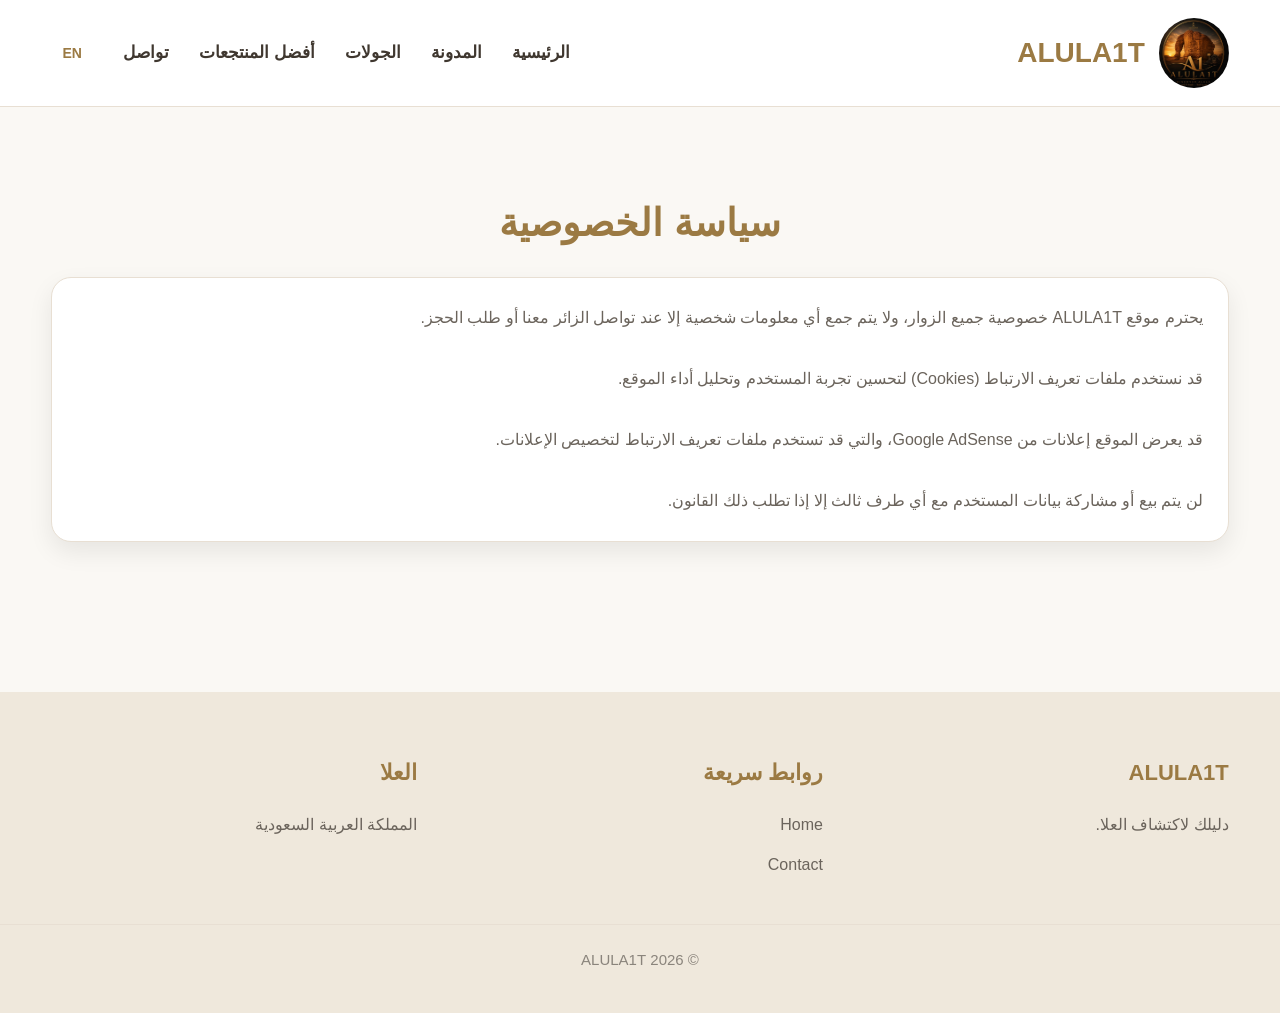
<file: * privacy.html>
<!DOCTYPE html>
<html lang="ar" dir="rtl">

<head>

<meta charset="UTF-8">
<meta name="viewport" content="width=device-width, initial-scale=1.0">

<title>سياسة الخصوصية | ALULA1T</title>

<meta name="description" content="سياسة الخصوصية الخاصة بموقع ALULA1T.">

<link rel="stylesheet" href="style.css">

</head>

<body>

<header class="site-header">

<div class="container nav">

<a href="index.html" class="brand">
<img src="IMG_4136.jpeg" alt="ALULA1T">
<span>ALULA1T</span>
</a>

<nav class="menu">

<a href="index.html" data-ar="الرئيسية" data-en="Home">الرئيسية</a>
<a href="blog.html" data-ar="المدونة" data-en="Blog">المدونة</a>
<a href="tours.html" data-ar="الجولات" data-en="Tours">الجولات</a>
<a href="resorts.html" data-ar="أفضل المنتجعات" data-en="Top Resorts">أفضل المنتجعات</a>
<a href="contact.html" data-ar="تواصل" data-en="Contact">تواصل</a>

<button class="lang-btn" onclick="toggleLang()">EN</button>

</nav>

</div>

</header>

<section class="section">

<div class="container">

<h1 class="section-title"
data-ar="سياسة الخصوصية"
data-en="Privacy Policy">
سياسة الخصوصية
</h1>

<div class="card">

<div class="card-content">

<p
data-ar="يحترم موقع ALULA1T خصوصية جميع الزوار، ولا يتم جمع أي معلومات شخصية إلا عند تواصل الزائر معنا أو طلب الحجز."
data-en="ALULA1T respects the privacy of all visitors. Personal information is only collected when you contact us or request a booking.">
يحترم موقع ALULA1T خصوصية جميع الزوار، ولا يتم جمع أي معلومات شخصية إلا عند تواصل الزائر معنا أو طلب الحجز.
</p>

<br>

<p
data-ar="قد نستخدم ملفات تعريف الارتباط (Cookies) لتحسين تجربة المستخدم وتحليل أداء الموقع."
data-en="Cookies may be used to improve user experience and analyze website performance.">
قد نستخدم ملفات تعريف الارتباط (Cookies) لتحسين تجربة المستخدم وتحليل أداء الموقع.
</p>

<br>

<p
data-ar="قد يعرض الموقع إعلانات من Google AdSense، والتي قد تستخدم ملفات تعريف الارتباط لتخصيص الإعلانات."
data-en="The website may display Google AdSense advertisements, which may use cookies to personalize ads.">
قد يعرض الموقع إعلانات من Google AdSense، والتي قد تستخدم ملفات تعريف الارتباط لتخصيص الإعلانات.
</p>

<br>

<p
data-ar="لن يتم بيع أو مشاركة بيانات المستخدم مع أي طرف ثالث إلا إذا تطلب ذلك القانون."
data-en="User information will not be sold or shared with third parties unless required by law.">
لن يتم بيع أو مشاركة بيانات المستخدم مع أي طرف ثالث إلا إذا تطلب ذلك القانون.
</p>

</div>

</div>

</div>

</section>

<footer>

<div class="container footer-grid">

<div>

<h3>ALULA1T</h3>

<p data-ar="دليلك لاكتشاف العلا."
data-en="Your guide to discovering AlUla.">
دليلك لاكتشاف العلا.
</p>

</div>

<div>

<h3 data-ar="روابط سريعة"
data-en="Quick Links">
روابط سريعة
</h3>

<p><a href="index.html">Home</a></p>
<p><a href="contact.html">Contact</a></p>

</div>

<div>

<h3 data-ar="العلا"
data-en="AlUla">
العلا
</h3>

<p data-ar="المملكة العربية السعودية"
data-en="Saudi Arabia">
المملكة العربية السعودية
</p>

</div>

</div>

<p class="copyright">

© 2026 ALULA1T

</p>

</footer>

<script>

let currentLang=localStorage.getItem("lang")||"ar";

function applyLang(){

document.documentElement.lang=currentLang;
document.documentElement.dir=currentLang==="ar"?"rtl":"ltr";

document.querySelectorAll("[data-ar]").forEach(el=>{
el.textContent=currentLang==="ar"?el.dataset.ar:el.dataset.en;
});

const btn=document.querySelector(".lang-btn");

if(btn){
btn.textContent=currentLang==="ar"?"EN":"AR";
}

}

function toggleLang(){

currentLang=currentLang==="ar"?"en":"ar";

localStorage.setItem("lang",currentLang);

applyLang();

}

applyLang();

</script>

</body>

</html>
</file>
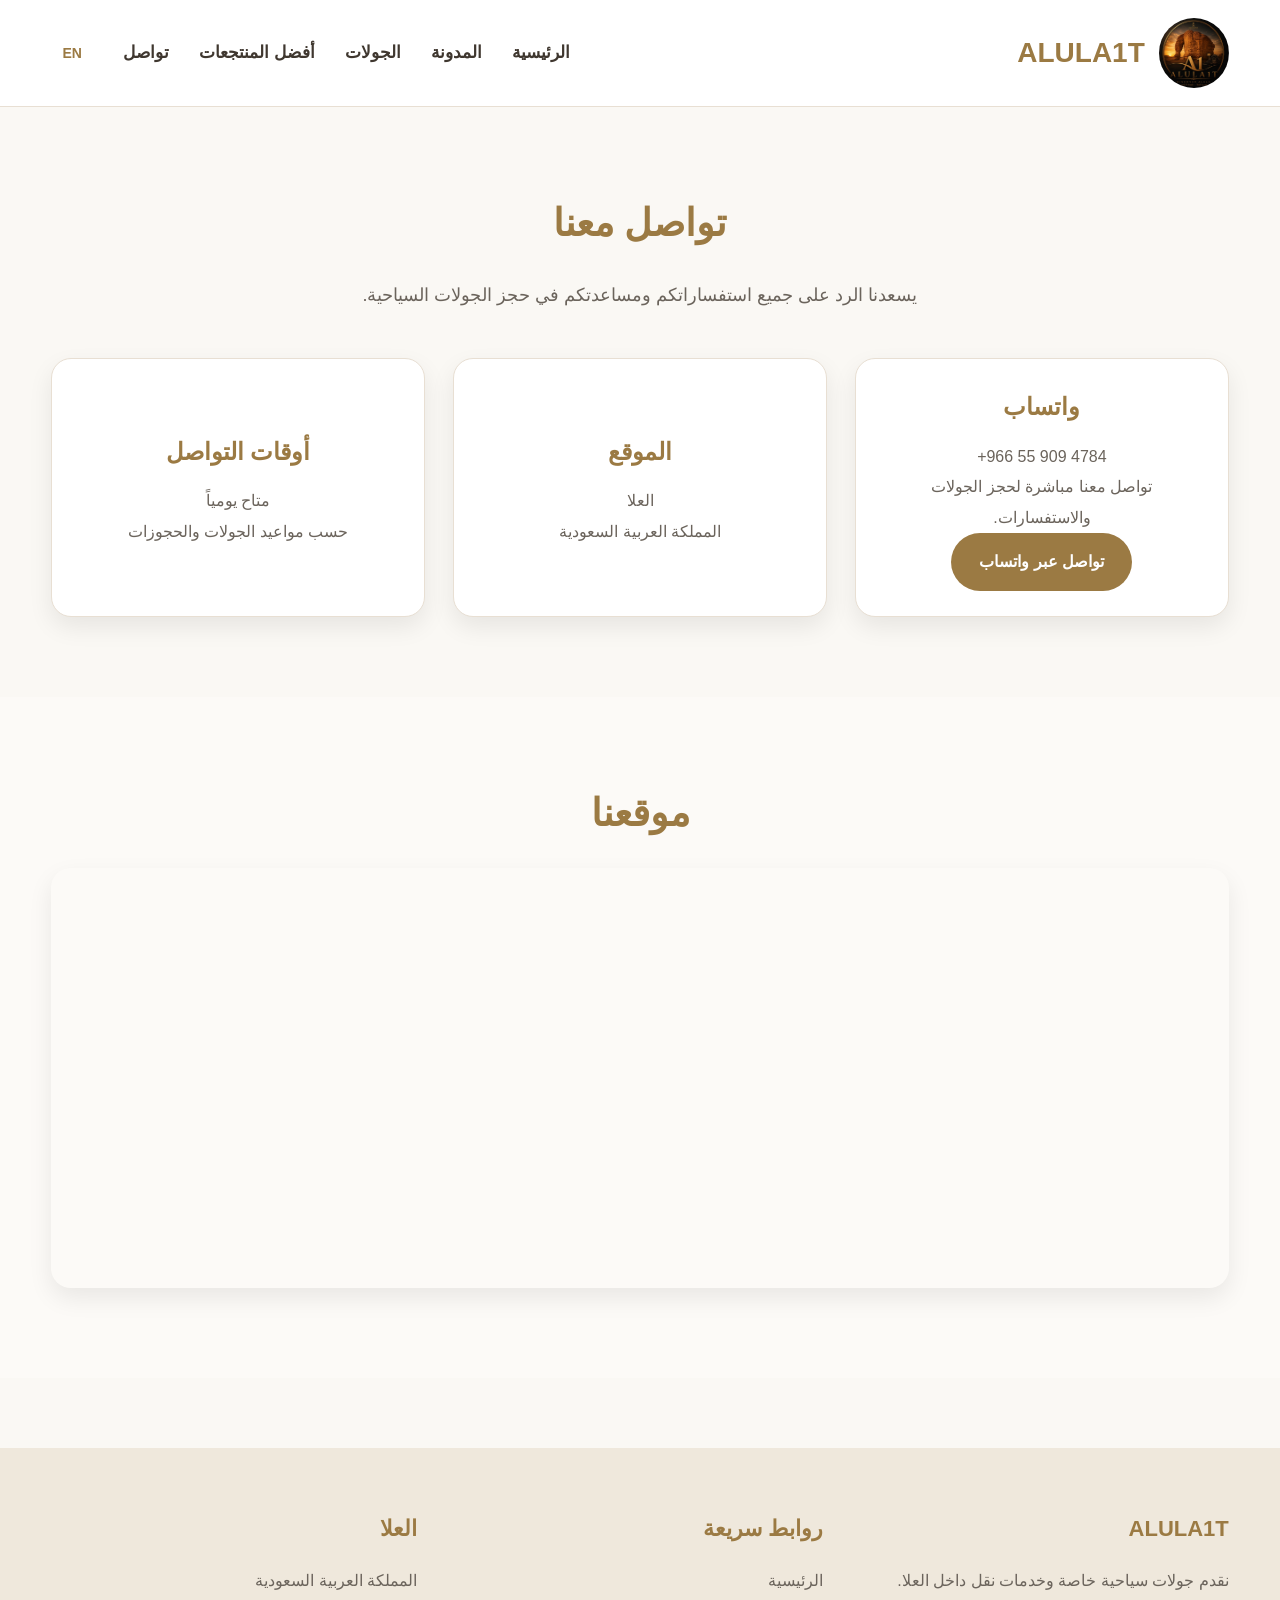
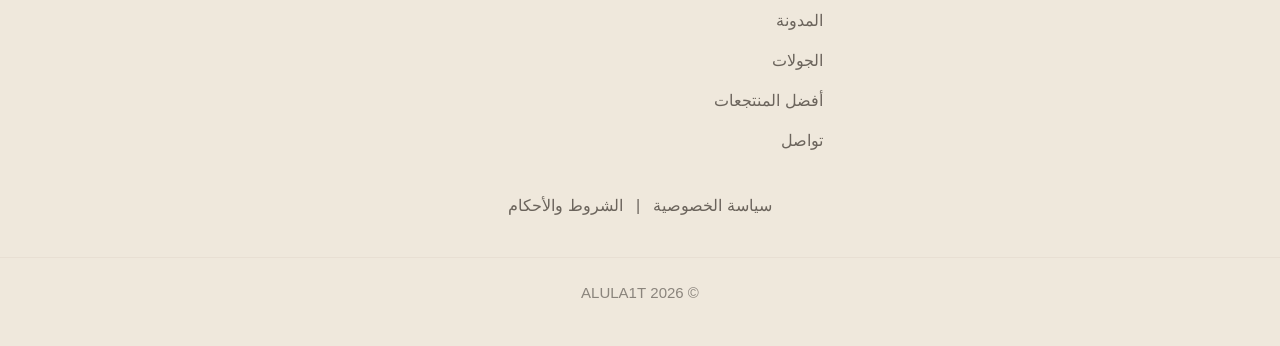
<file: contact.html>
<!DOCTYPE html>
<html lang="ar" dir="rtl">

<head>

<meta charset="UTF-8">

<meta name="viewport" content="width=device-width, initial-scale=1.0">

<title>تواصل | ALULA1T</title>

<meta name="description" content="تواصل مع ALULA1T لحجز الجولات السياحية في العلا.">

<link rel="stylesheet" href="style.css">

</head>

<body>

<header class="site-header">

<div class="container nav">

<a href="index.html" class="brand">

<img src="IMG_4136.jpeg" alt="ALULA1T">

<span>ALULA1T</span>

</a>

<nav class="menu">

<a href="index.html" data-ar="الرئيسية" data-en="Home">الرئيسية</a>

<a href="blog.html" data-ar="المدونة" data-en="Blog">المدونة</a>

<a href="tours.html" data-ar="الجولات" data-en="Tours">الجولات</a>

<a href="resorts.html" data-ar="أفضل المنتجعات" data-en="Top Resorts">أفضل المنتجعات</a>

<a href="contact.html" data-ar="تواصل" data-en="Contact">تواصل</a>

<button class="lang-btn" onclick="toggleLang()">
EN
</button>

</nav>

</div>

</header>

<section class="section">

<div class="container">

<h1 class="section-title"
data-ar="تواصل معنا"
data-en="Contact Us">
تواصل معنا
</h1>

<p class="lead"
data-ar="يسعدنا الرد على جميع استفساراتكم ومساعدتكم في حجز الجولات السياحية."
data-en="We're happy to answer your questions and help you book your AlUla tour.">
يسعدنا الرد على جميع استفساراتكم ومساعدتكم في حجز الجولات السياحية.
</p>

<div class="cards text-only">
<div class="card">

<div class="card-content">

<h3
data-ar="واتساب"
data-en="WhatsApp">
واتساب
</h3>

<p dir="ltr">
+966 55 909 4784
</p>

<p
data-ar="تواصل معنا مباشرة لحجز الجولات والاستفسارات."
data-en="Contact us directly for bookings and inquiries.">
تواصل معنا مباشرة لحجز الجولات والاستفسارات.
</p>

<a href="https://wa.me/966559094784" class="btn" target="_blank"
data-ar="تواصل عبر واتساب"
data-en="Chat on WhatsApp">
تواصل عبر واتساب
</a>

</div>

</div>

<div class="card">

<div class="card-content">

<h3
data-ar="الموقع"
data-en="Location">
الموقع
</h3>

<p
data-ar="العلا"
data-en="AlUla">
العلا
</p>

<p
data-ar="المملكة العربية السعودية"
data-en="Saudi Arabia">
المملكة العربية السعودية
</p>

</div>

</div>

<div class="card">

<div class="card-content">

<h3
data-ar="أوقات التواصل"
data-en="Availability">
أوقات التواصل
</h3>

<p
data-ar="متاح يومياً"
data-en="Available Daily">
متاح يومياً
</p>

<p
data-ar="حسب مواعيد الجولات والحجوزات"
data-en="According to tour and booking schedules">
حسب مواعيد الجولات والحجوزات
</p>

</div>

</div>

</div>

</div>

</section>

<section class="section soft">

<div class="container">

<h2 class="section-title"
data-ar="موقعنا"
data-en="Our Location">
موقعنا
</h2>

<iframe
class="map"
src="https://www.google.com/maps?q=AlUla&output=embed"
loading="lazy">
</iframe>

</div>

</section>
<footer>

<div class="container footer-grid">

<div>

<h3>ALULA1T</h3>

<p
data-ar="نقدم جولات سياحية خاصة وخدمات نقل داخل العلا."
data-en="We provide private tours and transportation services in AlUla.">
نقدم جولات سياحية خاصة وخدمات نقل داخل العلا.
</p>

</div>

<div>

<h3
data-ar="روابط سريعة"
data-en="Quick Links">
روابط سريعة
</h3>

<p><a href="index.html" data-ar="الرئيسية" data-en="Home">الرئيسية</a></p>
<p><a href="blog.html" data-ar="المدونة" data-en="Blog">المدونة</a></p>
<p><a href="tours.html" data-ar="الجولات" data-en="Tours">الجولات</a></p>
<p><a href="resorts.html" data-ar="أفضل المنتجعات" data-en="Top Resorts">أفضل المنتجعات</a></p>
<p><a href="contact.html" data-ar="تواصل" data-en="Contact">تواصل</a></p>

</div>

<div>

<h3
data-ar="العلا"
data-en="AlUla">
العلا
</h3>

<p
data-ar="المملكة العربية السعودية"
data-en="Saudi Arabia">
المملكة العربية السعودية
</p>

</div>

</div>

<div class="container" style="margin-top:25px;text-align:center;">

<p>

<a href="privacy.html"
data-ar="سياسة الخصوصية"
data-en="Privacy Policy">
سياسة الخصوصية
</a>

&nbsp; | &nbsp;

<a href="terms.html"
data-ar="الشروط والأحكام"
data-en="Terms & Conditions">
الشروط والأحكام
</a>

</p>

</div>

<p class="copyright">

© 2026 ALULA1T

</p>

</footer>

<script>

let currentLang = localStorage.getItem("lang") || "ar";

function applyLang(){

document.documentElement.lang=currentLang;
document.documentElement.dir=currentLang==="ar"?"rtl":"ltr";

document.querySelectorAll("[data-ar]").forEach(el=>{
el.textContent=currentLang==="ar"
?el.dataset.ar
:el.dataset.en;
});

const btn=document.querySelector(".lang-btn");
if(btn){
btn.textContent=currentLang==="ar"?"EN":"AR";
}

}

function toggleLang(){

currentLang=currentLang==="ar"?"en":"ar";

localStorage.setItem("lang",currentLang);

applyLang();

}

applyLang();

</script>

</body>

</html>
</file>
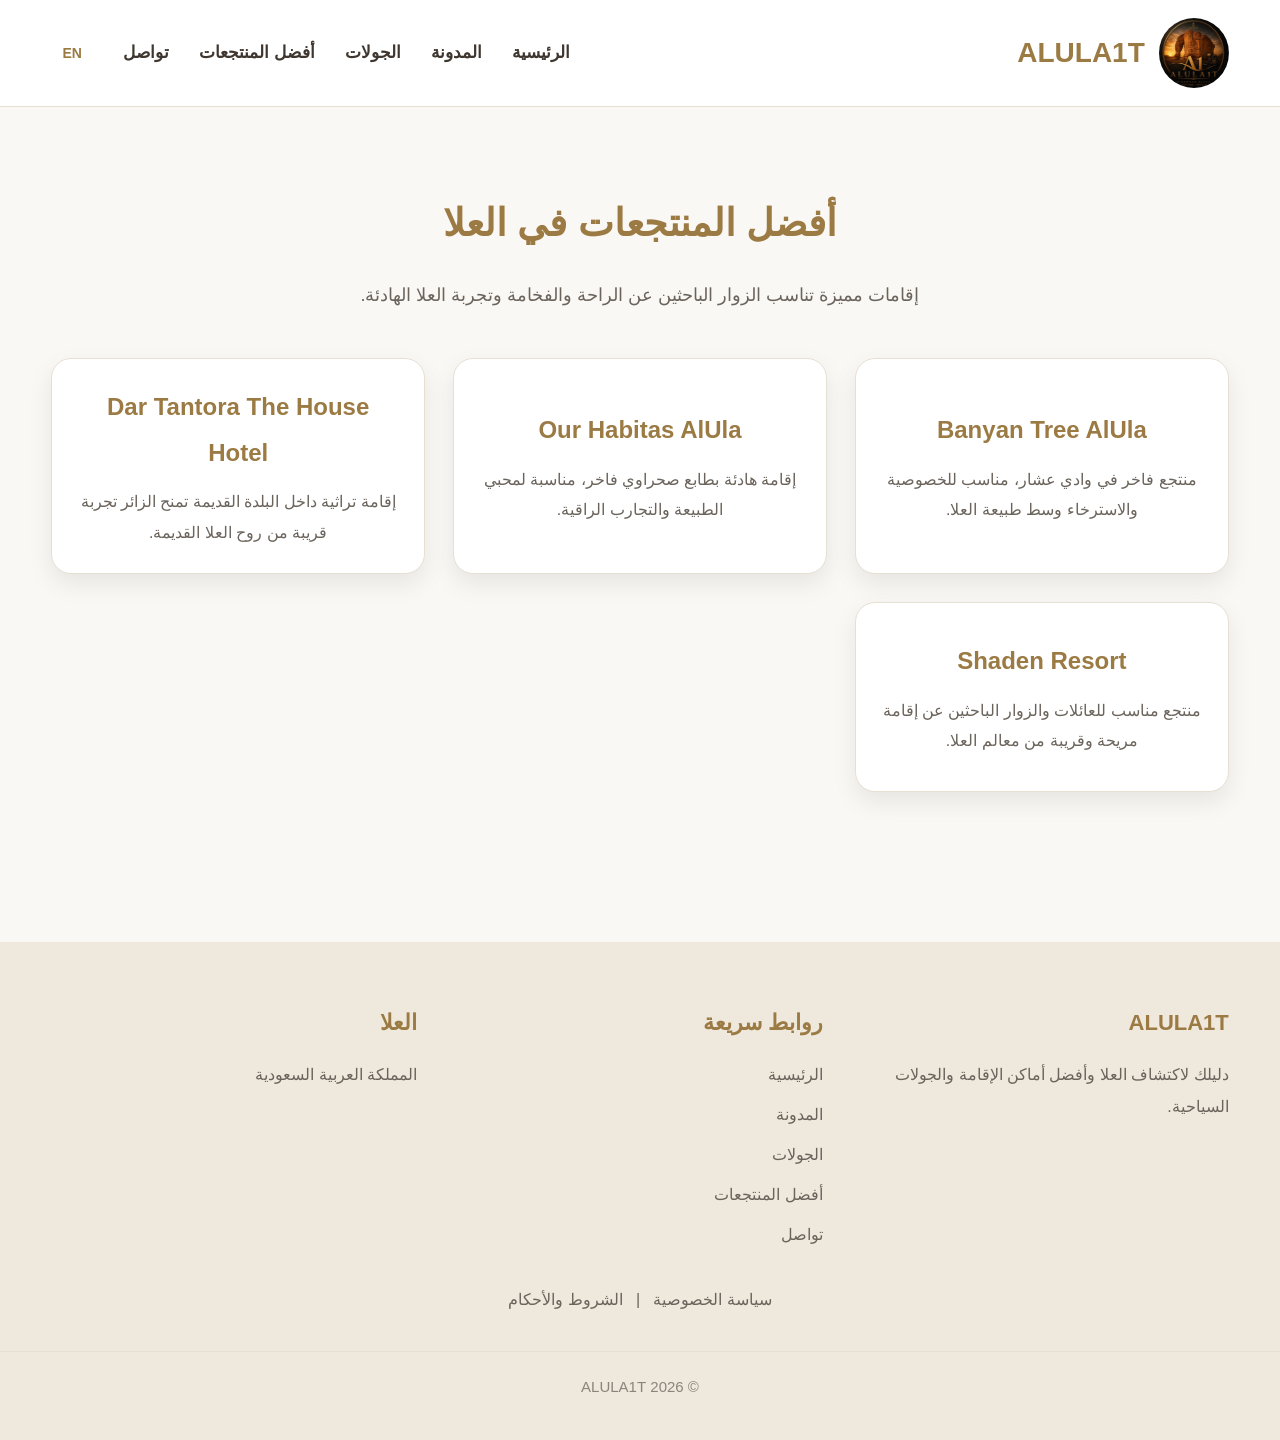
<file: resorts.html>
<!DOCTYPE html>
<html lang="ar" dir="rtl">

<head>
<meta charset="UTF-8">
<meta name="viewport" content="width=device-width, initial-scale=1.0">

<title>أفضل المنتجعات | ALULA1T</title>

<meta name="description" content="أفضل المنتجعات والإقامات في العلا مثل Banyan Tree AlUla وOur Habitas AlUla وDar Tantora وShaden Resort.">

<link rel="stylesheet" href="style.css">
</head>

<body>

<header class="site-header">

<div class="container nav">

<a href="index.html" class="brand">
<img src="IMG_4136.jpeg" alt="ALULA1T">
<span>ALULA1T</span>
</a>

<nav class="menu">

<a href="index.html" data-ar="الرئيسية" data-en="Home">الرئيسية</a>
<a href="blog.html" data-ar="المدونة" data-en="Blog">المدونة</a>
<a href="tours.html" data-ar="الجولات" data-en="Tours">الجولات</a>
<a href="resorts.html" data-ar="أفضل المنتجعات" data-en="Top Resorts">أفضل المنتجعات</a>
<a href="contact.html" data-ar="تواصل" data-en="Contact">تواصل</a>

<button class="lang-btn" onclick="toggleLang()">EN</button>

</nav>

</div>

</header>

<section class="section">

<div class="container">

<h1 class="section-title"
data-ar="أفضل المنتجعات في العلا"
data-en="Top Resorts in AlUla">
أفضل المنتجعات في العلا
</h1>

<p class="lead"
data-ar="إقامات مميزة تناسب الزوار الباحثين عن الراحة والفخامة وتجربة العلا الهادئة."
data-en="Selected stays for visitors looking for comfort, luxury and a peaceful AlUla experience.">
إقامات مميزة تناسب الزوار الباحثين عن الراحة والفخامة وتجربة العلا الهادئة.
</p>

<div class="cards text-only">
<div class="card">
<div class="card-content">

<h3>Banyan Tree AlUla</h3>

<p
data-ar="منتجع فاخر في وادي عشار، مناسب للخصوصية والاسترخاء وسط طبيعة العلا."
data-en="A luxury resort in Ashar Valley, ideal for privacy, relaxation and desert views.">
منتجع فاخر في وادي عشار، مناسب للخصوصية والاسترخاء وسط طبيعة العلا.
</p>

</div>
</div>

<div class="card">
<div class="card-content">

<h3>Our Habitas AlUla</h3>

<p
data-ar="إقامة هادئة بطابع صحراوي فاخر، مناسبة لمحبي الطبيعة والتجارب الراقية."
data-en="A peaceful desert-style stay, ideal for nature lovers and refined experiences.">
إقامة هادئة بطابع صحراوي فاخر، مناسبة لمحبي الطبيعة والتجارب الراقية.
</p>

</div>
</div>

<div class="card">
<div class="card-content">

<h3>Dar Tantora The House Hotel</h3>

<p
data-ar="إقامة تراثية داخل البلدة القديمة تمنح الزائر تجربة قريبة من روح العلا القديمة."
data-en="A heritage stay in the Old Town, offering an experience inspired by historic AlUla.">
إقامة تراثية داخل البلدة القديمة تمنح الزائر تجربة قريبة من روح العلا القديمة.
</p>

</div>
</div>

<div class="card">
<div class="card-content">

<h3>Shaden Resort</h3>

<p
data-ar="منتجع مناسب للعائلات والزوار الباحثين عن إقامة مريحة وقريبة من معالم العلا."
data-en="A comfortable resort suitable for families and visitors who want easy access to AlUla attractions.">
منتجع مناسب للعائلات والزوار الباحثين عن إقامة مريحة وقريبة من معالم العلا.
</p>

</div>
</div>

</div>

</div>

</section>
<footer>

<div class="container footer-grid">

<div>

<h3>ALULA1T</h3>

<p
data-ar="دليلك لاكتشاف العلا وأفضل أماكن الإقامة والجولات السياحية."
data-en="Your guide to discovering AlUla, its best resorts and private tours.">
دليلك لاكتشاف العلا وأفضل أماكن الإقامة والجولات السياحية.
</p>

</div>

<div>

<h3
data-ar="روابط سريعة"
data-en="Quick Links">
روابط سريعة
</h3>

<p><a href="index.html" data-ar="الرئيسية" data-en="Home">الرئيسية</a></p>

<p><a href="blog.html" data-ar="المدونة" data-en="Blog">المدونة</a></p>

<p><a href="tours.html" data-ar="الجولات" data-en="Tours">الجولات</a></p>

<p><a href="resorts.html" data-ar="أفضل المنتجعات" data-en="Top Resorts">أفضل المنتجعات</a></p>

<p><a href="contact.html" data-ar="تواصل" data-en="Contact">تواصل</a></p>

</div>

<div>

<h3
data-ar="العلا"
data-en="AlUla">
العلا
</h3>

<p
data-ar="المملكة العربية السعودية"
data-en="Saudi Arabia">
المملكة العربية السعودية
</p>

</div>

</div>

<div class="container" style="margin-top:25px;text-align:center;">

<p>

<a href="privacy.html"
data-ar="سياسة الخصوصية"
data-en="Privacy Policy">
سياسة الخصوصية
</a>

&nbsp; | &nbsp;

<a href="terms.html"
data-ar="الشروط والأحكام"
data-en="Terms & Conditions">
الشروط والأحكام
</a>

</p>

</div>

<p class="copyright">

© 2026 ALULA1T

</p>

</footer>

<script>

let currentLang = localStorage.getItem("lang") || "ar";

function applyLang(){

document.documentElement.lang=currentLang;
document.documentElement.dir=currentLang==="ar"?"rtl":"ltr";

document.querySelectorAll("[data-ar]").forEach(el=>{
el.textContent=currentLang==="ar"
?el.dataset.ar
:el.dataset.en;
});

const btn=document.querySelector(".lang-btn");
if(btn){
btn.textContent=currentLang==="ar"?"EN":"AR";
}

}

function toggleLang(){

currentLang=currentLang==="ar"?"en":"ar";

localStorage.setItem("lang",currentLang);

applyLang();

}

applyLang();

</script>

</body>

</html>
</file>
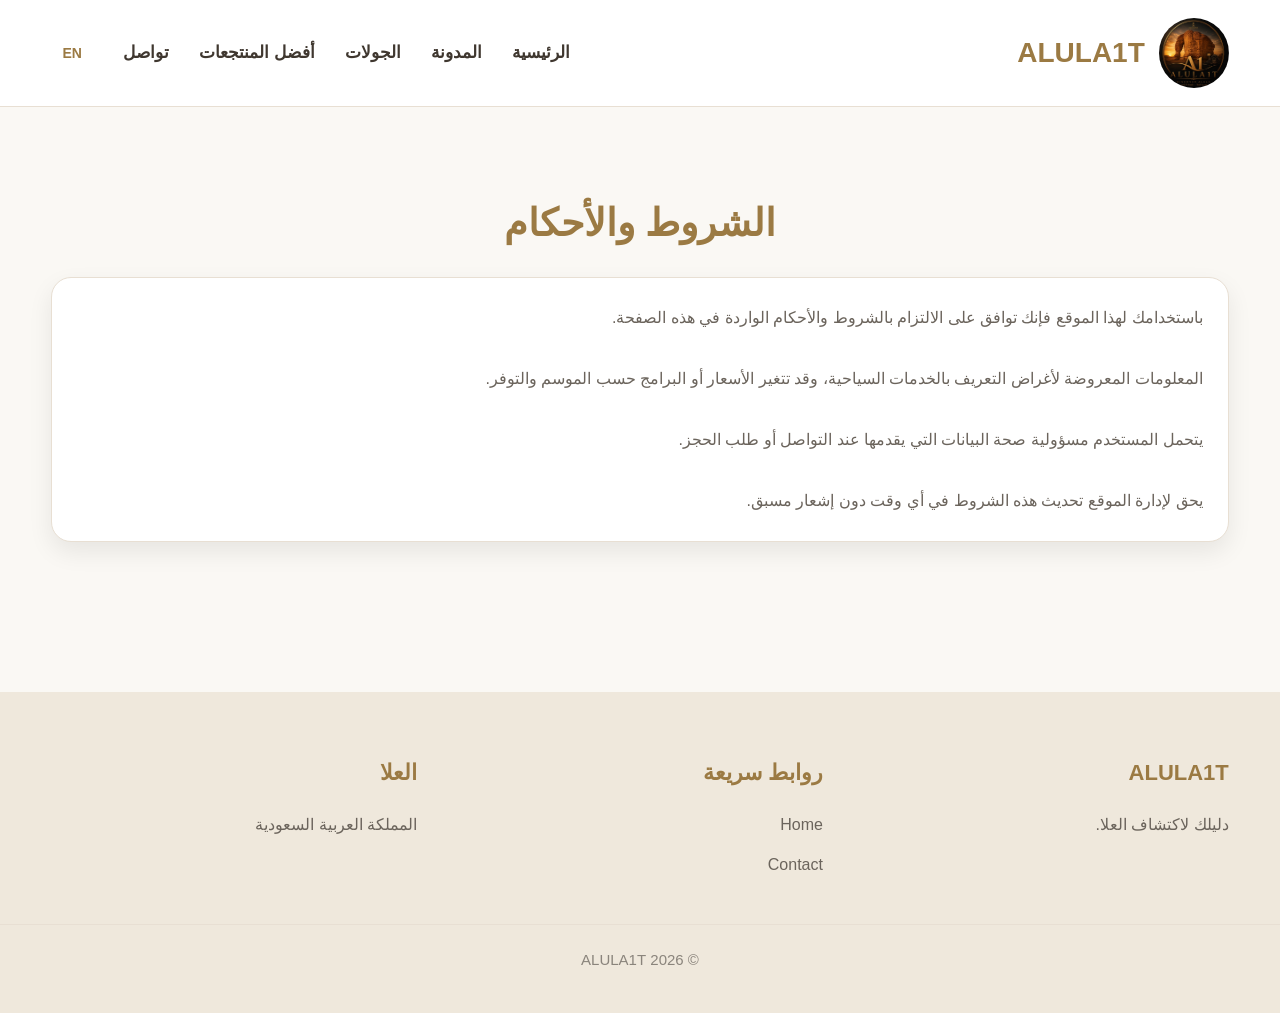
<file: terms.html>
<!DOCTYPE html>
<html lang="ar" dir="rtl">

<head>

<meta charset="UTF-8">
<meta name="viewport" content="width=device-width, initial-scale=1.0">

<title>الشروط والأحكام | ALULA1T</title>

<meta name="description" content="الشروط والأحكام الخاصة بموقع ALULA1T.">

<link rel="stylesheet" href="style.css">

</head>

<body>

<header class="site-header">

<div class="container nav">

<a href="index.html" class="brand">
<img src="IMG_4136.jpeg" alt="ALULA1T">
<span>ALULA1T</span>
</a>

<nav class="menu">

<a href="index.html" data-ar="الرئيسية" data-en="Home">الرئيسية</a>
<a href="blog.html" data-ar="المدونة" data-en="Blog">المدونة</a>
<a href="tours.html" data-ar="الجولات" data-en="Tours">الجولات</a>
<a href="resorts.html" data-ar="أفضل المنتجعات" data-en="Top Resorts">أفضل المنتجعات</a>
<a href="contact.html" data-ar="تواصل" data-en="Contact">تواصل</a>

<button class="lang-btn" onclick="toggleLang()">EN</button>

</nav>

</div>

</header>

<section class="section">

<div class="container">

<h1 class="section-title"
data-ar="الشروط والأحكام"
data-en="Terms & Conditions">
الشروط والأحكام
</h1>

<div class="card">

<div class="card-content">

<p
data-ar="باستخدامك لهذا الموقع فإنك توافق على الالتزام بالشروط والأحكام الواردة في هذه الصفحة."
data-en="By using this website, you agree to these Terms and Conditions.">
باستخدامك لهذا الموقع فإنك توافق على الالتزام بالشروط والأحكام الواردة في هذه الصفحة.
</p>

<br>

<p
data-ar="المعلومات المعروضة لأغراض التعريف بالخدمات السياحية، وقد تتغير الأسعار أو البرامج حسب الموسم والتوفر."
data-en="The information provided is for tourism services. Prices and programs may change depending on season and availability.">
المعلومات المعروضة لأغراض التعريف بالخدمات السياحية، وقد تتغير الأسعار أو البرامج حسب الموسم والتوفر.
</p>

<br>

<p
data-ar="يتحمل المستخدم مسؤولية صحة البيانات التي يقدمها عند التواصل أو طلب الحجز."
data-en="Users are responsible for the accuracy of the information they provide when contacting us or requesting a booking.">
يتحمل المستخدم مسؤولية صحة البيانات التي يقدمها عند التواصل أو طلب الحجز.
</p>

<br>

<p
data-ar="يحق لإدارة الموقع تحديث هذه الشروط في أي وقت دون إشعار مسبق."
data-en="The website owner may update these Terms and Conditions at any time without prior notice.">
يحق لإدارة الموقع تحديث هذه الشروط في أي وقت دون إشعار مسبق.
</p>

</div>

</div>

</div>

</section>

<footer>

<div class="container footer-grid">

<div>

<h3>ALULA1T</h3>

<p data-ar="دليلك لاكتشاف العلا."
data-en="Your guide to discovering AlUla.">
دليلك لاكتشاف العلا.
</p>

</div>

<div>

<h3 data-ar="روابط سريعة"
data-en="Quick Links">
روابط سريعة
</h3>

<p><a href="index.html">Home</a></p>
<p><a href="contact.html">Contact</a></p>

</div>

<div>

<h3 data-ar="العلا"
data-en="AlUla">
العلا
</h3>

<p data-ar="المملكة العربية السعودية"
data-en="Saudi Arabia">
المملكة العربية السعودية
</p>

</div>

</div>

<p class="copyright">

© 2026 ALULA1T

</p>

</footer>

<script>

let currentLang=localStorage.getItem("lang")||"ar";

function applyLang(){

document.documentElement.lang=currentLang;
document.documentElement.dir=currentLang==="ar"?"rtl":"ltr";

document.querySelectorAll("[data-ar]").forEach(el=>{
el.textContent=currentLang==="ar"?el.dataset.ar:el.dataset.en;
});

const btn=document.querySelector(".lang-btn");

if(btn){
btn.textContent=currentLang==="ar"?"EN":"AR";
}

}

function toggleLang(){

currentLang=currentLang==="ar"?"en":"ar";

localStorage.setItem("lang",currentLang);

applyLang();

}

applyLang();

</script>

</body>

</html>
</file>
<file: style.css>
/* ===================================
   ALULA1T
   Global Style
=================================== */

:root{

--primary:#9b7a43;
--secondary:#f6f2eb;
--background:#faf8f4;
--white:#ffffff;

--text:#3f372f;
--text-light:#6b645c;

--border:#e8dfd3;

--radius:20px;

--shadow:0 10px 25px rgba(0,0,0,.08);

}

*{
margin:0;
padding:0;
box-sizing:border-box;
}

html{

scroll-behavior:smooth;

}

body{

font-family:Tahoma,Arial,sans-serif;

background:var(--background);

color:var(--text);

line-height:1.9;

}

img{

display:block;

max-width:100%;

}

a{

text-decoration:none;

color:inherit;

}

.container{

width:92%;

max-width:1280px;

margin:auto;

}

/* ================= HEADER ================= */

.site-header{

position:sticky;

top:0;

z-index:999;

background:rgba(255,255,255,.95);

backdrop-filter:blur(10px);

border-bottom:1px solid var(--border);

}

.nav{

display:flex;

justify-content:space-between;

align-items:center;

padding:18px 0;

gap:20px;

}

.brand{

display:flex;

align-items:center;

gap:14px;

font-size:28px;

font-weight:700;

color:var(--primary);

}

.brand img{

width:70px;

height:70px;

border-radius:50%;

object-fit:cover;

}

.menu{

display:flex;

align-items:center;

gap:30px;

}

.menu a{

font-size:17px;

font-weight:600;

transition:.3s;

}

.menu a:hover{

color:var(--primary);

}

/* ================= HERO ================= */

.hero img{

width:100%;

height:560px;

object-fit:cover;

display:block;

}

/* ================= DISCOVER ================= */

.discover{

display:flex;

justify-content:center;

margin-top:-35px;

margin-bottom:70px;

}

.discover-box{

background:var(--white);

padding:22px 40px;

border-radius:18px;

box-shadow:var(--shadow);

border:1px solid var(--border);

text-align:center;

}

.discover-box h1{

font-size:34px;

color:var(--primary);

margin-bottom:8px;

}

.discover-box p{

font-size:18px;

color:var(--text-light);

}

.discover-box small{

display:block;

margin-top:6px;

color:#999;

}
/* ================= SECTIONS ================= */

.section{

padding:80px 0;

}

.soft{

background:#fcfaf7;

}

.section-title{

text-align:center;

font-size:38px;

font-weight:700;

color:var(--primary);

margin-bottom:18px;

}

.lead{

max-width:820px;

margin:0 auto 45px;

text-align:center;

font-size:18px;

color:var(--text-light);

line-height:2;

}

.center{

text-align:center;

}

/* ================= CARDS ================= */

.cards{

display:grid;

grid-template-columns:repeat(auto-fit,minmax(300px,1fr));

gap:28px;

}

.card{

background:var(--white);

border-radius:var(--radius);

border:1px solid var(--border);

box-shadow:var(--shadow);

overflow:hidden;

transition:.35s;

}

.card:hover{

transform:translateY(-6px);

}

.card img{

width:100%;

height:220px;

object-fit:cover;

}

.card-content{

padding:25px;

}

.card-content h3{

font-size:24px;

color:var(--primary);

margin-bottom:12px;

}

.card-content p{

font-size:16px;

color:var(--text-light);

line-height:1.9;

}

.text-only .card{

display:flex;

justify-content:center;

align-items:center;

min-height:190px;

text-align:center;

}

/* ================= GALLERY ================= */

.gallery{

display:grid;

grid-template-columns:repeat(auto-fit,minmax(220px,1fr));

gap:22px;

margin-bottom:35px;

}

.gallery-item{

background:#fff;

border-radius:18px;

overflow:hidden;

box-shadow:var(--shadow);

border:1px solid var(--border);

transition:.35s;

}

.gallery-item:hover{

transform:translateY(-5px);

}

.gallery-item img{

width:100%;

height:200px;

object-fit:cover;

}

.gallery-item span{

display:block;

padding:16px;

text-align:center;

font-size:18px;

font-weight:700;

color:var(--primary);

}

/* ================= EXTRA PLACES ================= */

.extra-places{

margin-top:35px;

}

/* ================= PAGE LINKS ================= */

.page-links{

display:flex;

justify-content:center;

flex-wrap:wrap;

gap:18px;

margin-top:30px;

}

.page-links a{

padding:15px 30px;

background:#fff;

border:1px solid var(--border);

border-radius:40px;

font-weight:700;

color:var(--primary);

transition:.3s;

}

.page-links a:hover{

background:var(--primary);

color:#fff;

}
/* ================= FOOTER ================= */

footer{

background:#efe8dc;

margin-top:70px;

padding:60px 0 30px;

}

.footer-grid{

display:grid;

grid-template-columns:repeat(auto-fit,minmax(250px,1fr));

gap:40px;

}

footer h3{

font-size:22px;

margin-bottom:15px;

color:var(--primary);

}

footer p{

color:var(--text-light);

line-height:2;

margin-bottom:8px;

}

footer a{

color:var(--text-light);

transition:.3s;

}

footer a:hover{

color:var(--primary);

}

.copyright{

text-align:center;

margin-top:35px;

padding-top:20px;

border-top:1px solid var(--border);

color:#8a847c;

font-size:15px;

}

/* ================= BUTTON ================= */

.btn{

display:inline-block;

padding:14px 28px;

background:var(--primary);

color:#fff;

border-radius:40px;

font-weight:700;

transition:.3s;

}

.btn:hover{

opacity:.9;

transform:translateY(-2px);

}

/* ================= GOOGLE MAP ================= */

.map{

width:100%;

height:420px;

border:none;

border-radius:20px;

overflow:hidden;

box-shadow:var(--shadow);

}

/* ================= MOBILE ================= */

@media (max-width:992px){

.hero img{

height:420px;

}

.menu{

gap:18px;

}

.gallery{

grid-template-columns:repeat(2,1fr);

}

}

@media (max-width:768px){

.nav{

flex-direction:column;

}

.menu{

flex-wrap:wrap;

justify-content:center;

gap:14px;

}

.brand{

font-size:24px;

}

.brand img{

width:60px;

height:60px;

}

.hero img{

height:300px;

}

.discover{

margin-top:-25px;

margin-bottom:45px;

}

.discover-box{

width:92%;

padding:20px;

}

.discover-box h1{

font-size:28px;

}

.section{

padding:60px 0;

}

.section-title{

font-size:30px;

}

.cards{

grid-template-columns:1fr;

}

.gallery{

grid-template-columns:1fr;

}

.gallery-item img{

height:230px;

}

.page-links{

flex-direction:column;

align-items:center;

}

.page-links a{

width:230px;

text-align:center;

}

.footer-grid{

grid-template-columns:1fr;

text-align:center;

}

}

@media (max-width:480px){

.hero img{

height:250px;

}

.section-title{

font-size:26px;

}

.lead{

font-size:16px;

}

.card-content h3{

font-size:21px;

}

.card-content p{

font-size:15px;

}

}/* ================= LANGUAGE BUTTON ================= */

.lang-btn{

display:flex;
align-items:center;
justify-content:center;

width:42px;
height:42px;

border:1px solid var(--border);
border-radius:50%;

background:#fff;

color:var(--primary);

font-weight:700;
font-size:14px;

cursor:pointer;

transition:.3s;

}

.lang-btn:hover{

background:var(--primary);

color:#fff;

}

.menu button{

font-family:inherit;

border:none;

outline:none;

}
</file>
